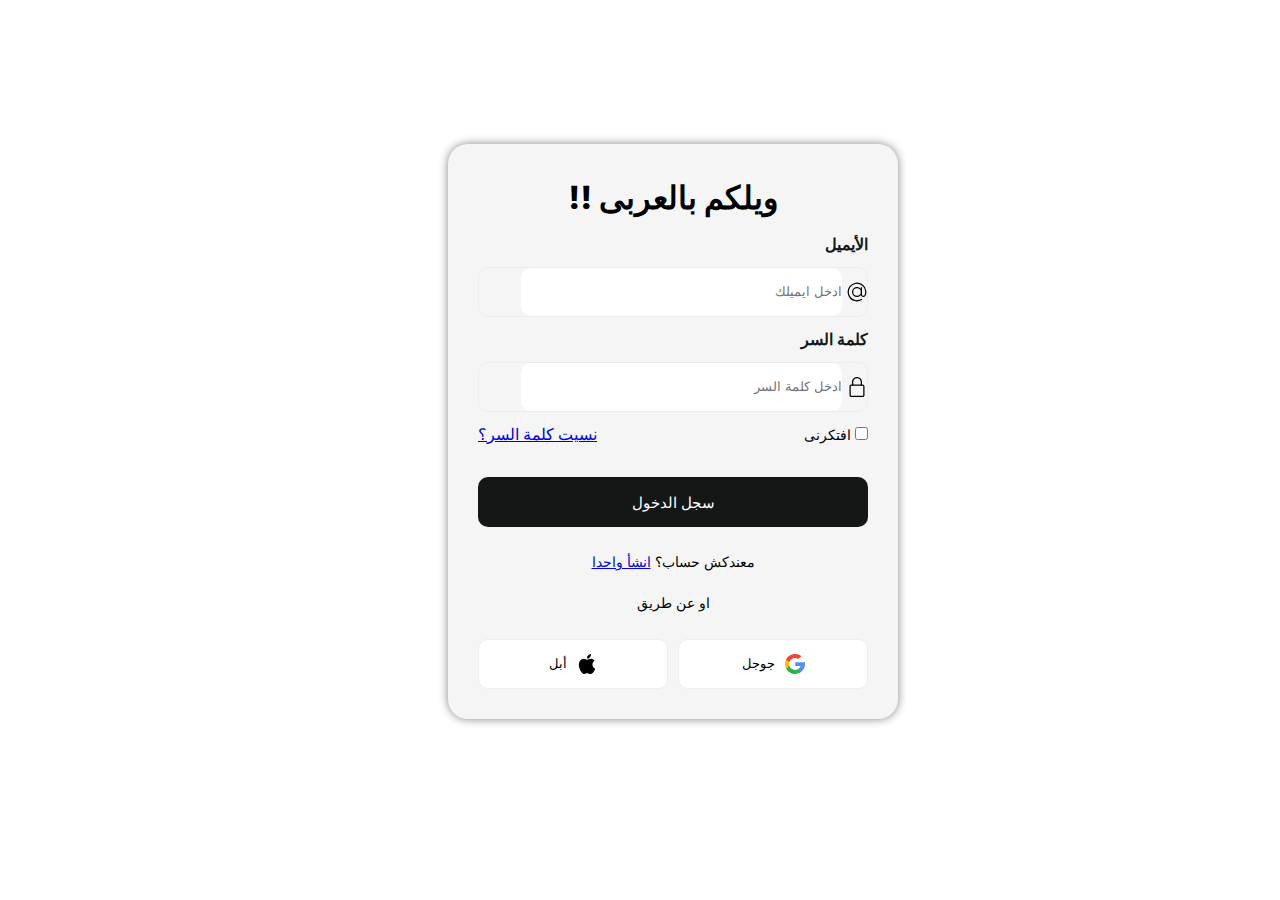
<file: html/Login-ar.html>
<!DOCTYPE html>
<html lang="en">
<head>
    <meta charset="UTF-8">
    <meta name="viewport" content="width=device-width, initial-scale=1.0">
    <link rel="stylesheet" href="https://cdnjs.cloudflare.com/ajax/libs/font-awesome/6.4.2/css/all.min.css" integrity="sha512-z3gLpd7yknf1YoNbCzqRKc4qyor8gaKU1qmn+CShxbuBusANI9QpRohGBreCFkKxLhei6S9CQXFEbbKuqLg0DA==" crossorigin="anonymous" referrerpolicy="no-referrer" />
    <link rel="stylesheet" href="/css/login-ar.css">
<!-- icon -->
<link rel="icon" href="/images/logo.png">
    <title>E-Order|Login</title>
</head>
<body>
  <a href="/html/Home-ar.html"><i class="fa-solid fa-arrow-left left" style="color: #000000;"></i></a>
    <form class="form">
        <h1>ويلكم بالعربى !!</h1>
        <div class="flex-column">
          <label for="email">الأيميل </label></div>
          <div class="inputForm">
            <svg height="20" viewBox="0 0 32 32" width="20" xmlns="http://www.w3.org/2000/svg"><g id="Layer_3" data-name="Layer 3"><path d="m30.853 13.87a15 15 0 0 0 -29.729 4.082 15.1 15.1 0 0 0 12.876 12.918 15.6 15.6 0 0 0 2.016.13 14.85 14.85 0 0 0 7.715-2.145 1 1 0 1 0 -1.031-1.711 13.007 13.007 0 1 1 5.458-6.529 2.149 2.149 0 0 1 -4.158-.759v-10.856a1 1 0 0 0 -2 0v1.726a8 8 0 1 0 .2 10.325 4.135 4.135 0 0 0 7.83.274 15.2 15.2 0 0 0 .823-7.455zm-14.853 8.13a6 6 0 1 1 6-6 6.006 6.006 0 0 1 -6 6z"></path></g></svg>
            <input type="email" class="input" placeholder="ادخل ايميلك">
          </div>
        
        <div class="flex-column">
          <label for="password">كلمة السر </label></div>
          <div class="inputForm">
            <svg height="20" viewBox="-64 0 512 512" width="20" xmlns="http://www.w3.org/2000/svg"><path d="m336 512h-288c-26.453125 0-48-21.523438-48-48v-224c0-26.476562 21.546875-48 48-48h288c26.453125 0 48 21.523438 48 48v224c0 26.476562-21.546875 48-48 48zm-288-288c-8.8125 0-16 7.167969-16 16v224c0 8.832031 7.1875 16 16 16h288c8.8125 0 16-7.167969 16-16v-224c0-8.832031-7.1875-16-16-16zm0 0"></path><path d="m304 224c-8.832031 0-16-7.167969-16-16v-80c0-52.929688-43.070312-96-96-96s-96 43.070312-96 96v80c0 8.832031-7.167969 16-16 16s-16-7.167969-16-16v-80c0-70.59375 57.40625-128 128-128s128 57.40625 128 128v80c0 8.832031-7.167969 16-16 16zm0 0"></path></svg>        
            <input type="password" class="input" id="input2" placeholder="ادخل كلمة السر">
         <i class="fa-regular fa-eye-slash"></i>
          </div>
        
        <div class="flex-row">
          <div>
          <input type="checkbox">
          <label>افتكرنى </label>
          </div>
         <a href="#">نسيت كلمة السر؟</a>
        </div>
        <div class="button-submit">
          <a href="/html/Home-ar.html">سجل الدخول</a>
        </div>
        <p class="p">معندكش حساب؟ <a class="create" href="/html/Sign-Up-ar.html">انشأ واحدا</a>
    
        </p><p class="p line">او عن طريق</p>
    
        <div class="flex-row">
          <button class="btn google">
            <svg version="1.1" width="20" id="Layer_1" xmlns="http://www.w3.org/2000/svg" xmlns:xlink="http://www.w3.org/1999/xlink" x="0px" y="0px" viewBox="0 0 512 512" style="enable-background:new 0 0 512 512;" xml:space="preserve">
    <path style="fill:#FBBB00;" d="M113.47,309.408L95.648,375.94l-65.139,1.378C11.042,341.211,0,299.9,0,256
        c0-42.451,10.324-82.483,28.624-117.732h0.014l57.992,10.632l25.404,57.644c-5.317,15.501-8.215,32.141-8.215,49.456
        C103.821,274.792,107.225,292.797,113.47,309.408z"></path>
    <path style="fill:#518EF8;" d="M507.527,208.176C510.467,223.662,512,239.655,512,256c0,18.328-1.927,36.206-5.598,53.451
        c-12.462,58.683-45.025,109.925-90.134,146.187l-0.014-0.014l-73.044-3.727l-10.338-64.535
        c29.932-17.554,53.324-45.025,65.646-77.911h-136.89V208.176h138.887L507.527,208.176L507.527,208.176z"></path>
    <path style="fill:#28B446;" d="M416.253,455.624l0.014,0.014C372.396,490.901,316.666,512,256,512
        c-97.491,0-182.252-54.491-225.491-134.681l82.961-67.91c21.619,57.698,77.278,98.771,142.53,98.771
        c28.047,0,54.323-7.582,76.87-20.818L416.253,455.624z"></path>
    <path style="fill:#F14336;" d="M419.404,58.936l-82.933,67.896c-23.335-14.586-50.919-23.012-80.471-23.012
        c-66.729,0-123.429,42.957-143.965,102.724l-83.397-68.276h-0.014C71.23,56.123,157.06,0,256,0
        C318.115,0,375.068,22.126,419.404,58.936z"></path>
    
    </svg>
       
            جوجل 
            
          </button><button class="btn apple">
    <svg version="1.1" height="20" width="20" id="Capa_1" xmlns="http://www.w3.org/2000/svg" xmlns:xlink="http://www.w3.org/1999/xlink" x="0px" y="0px" viewBox="0 0 22.773 22.773" style="enable-background:new 0 0 22.773 22.773;" xml:space="preserve"> <g> <g> <path d="M15.769,0c0.053,0,0.106,0,0.162,0c0.13,1.606-0.483,2.806-1.228,3.675c-0.731,0.863-1.732,1.7-3.351,1.573 c-0.108-1.583,0.506-2.694,1.25-3.561C13.292,0.879,14.557,0.16,15.769,0z"></path> <path d="M20.67,16.716c0,0.016,0,0.03,0,0.045c-0.455,1.378-1.104,2.559-1.896,3.655c-0.723,0.995-1.609,2.334-3.191,2.334 c-1.367,0-2.275-0.879-3.676-0.903c-1.482-0.024-2.297,0.735-3.652,0.926c-0.155,0-0.31,0-0.462,0 c-0.995-0.144-1.798-0.932-2.383-1.642c-1.725-2.098-3.058-4.808-3.306-8.276c0-0.34,0-0.679,0-1.019 c0.105-2.482,1.311-4.5,2.914-5.478c0.846-0.52,2.009-0.963,3.304-0.765c0.555,0.086,1.122,0.276,1.619,0.464 c0.471,0.181,1.06,0.502,1.618,0.485c0.378-0.011,0.754-0.208,1.135-0.347c1.116-0.403,2.21-0.865,3.652-0.648 c1.733,0.262,2.963,1.032,3.723,2.22c-1.466,0.933-2.625,2.339-2.427,4.74C17.818,14.688,19.086,15.964,20.67,16.716z"></path> </g></g></svg>
    
            أبل 
            
    </button></div></form>
    <!-- js file -->
    <script src="/js/login.js"></script>
</body>
</html>
</file>
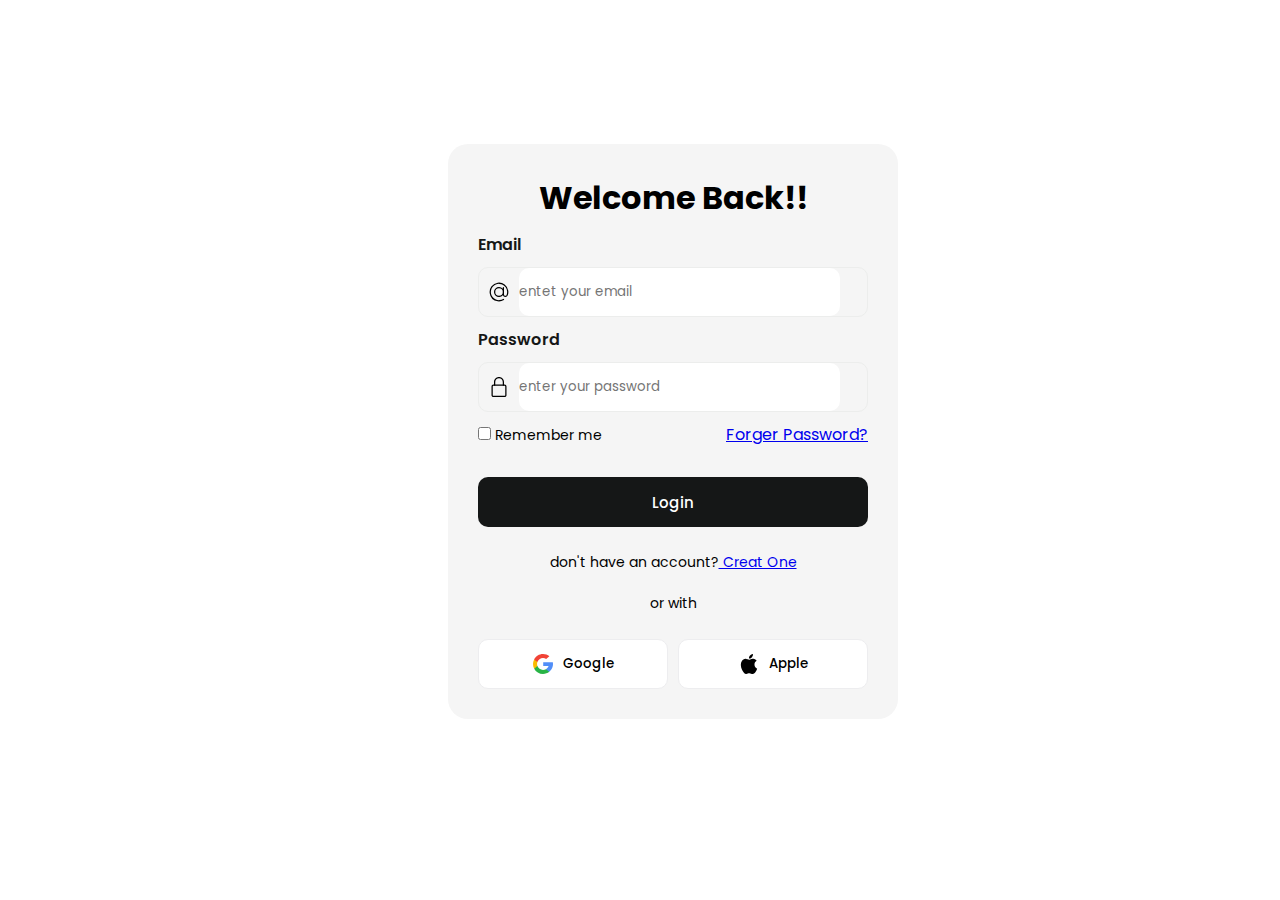
<file: html/Login-en.html>
<!DOCTYPE html>
<html lang="en">
<head>
    <meta charset="UTF-8">
    <meta name="viewport" content="width=device-width, initial-scale=1.0">
    <link rel="stylesheet" href="https://cdnjs.cloudflare.com/ajax/libs/font-awesome/6.4.2/css/all.min.css" integrity="sha512-z3gLpd7yknf1YoNbCzqRKc4qyor8gaKU1qmn+CShxbuBusANI9QpRohGBreCFkKxLhei6S9CQXFEbbKuqLg0DA==" crossorigin="anonymous" referrerpolicy="no-referrer" />
    <link rel="stylesheet" href="/css/login-en.css">
<!-- icon -->
<link rel="icon" href="/images/logo.png">
    <title>E-Order|Login</title>
</head>
<body>
  <a href="/index.html"><i class="fa-solid fa-arrow-left left" style="color: #000000;"></i></a> 
        <!-- loader -->
        <div id="preloader"></div>
    <form class="form">
        <h1>Welcome Back!!</h1>
        <div class="flex-column">
          <label for="email">Email</label></div>
          <div class="inputForm">
            <svg height="20" viewBox="0 0 32 32" width="20" xmlns="http://www.w3.org/2000/svg"><g id="Layer_3" data-name="Layer 3"><path d="m30.853 13.87a15 15 0 0 0 -29.729 4.082 15.1 15.1 0 0 0 12.876 12.918 15.6 15.6 0 0 0 2.016.13 14.85 14.85 0 0 0 7.715-2.145 1 1 0 1 0 -1.031-1.711 13.007 13.007 0 1 1 5.458-6.529 2.149 2.149 0 0 1 -4.158-.759v-10.856a1 1 0 0 0 -2 0v1.726a8 8 0 1 0 .2 10.325 4.135 4.135 0 0 0 7.83.274 15.2 15.2 0 0 0 .823-7.455zm-14.853 8.13a6 6 0 1 1 6-6 6.006 6.006 0 0 1 -6 6z"></path></g></svg>
            <input type="text" class="input" placeholder="entet your email">
          </div>
        
        <div class="flex-column">
          <label for="password">Password</label></div>
          <div class="inputForm">
            <svg height="20" viewBox="-64 0 512 512" width="20" xmlns="http://www.w3.org/2000/svg"><path d="m336 512h-288c-26.453125 0-48-21.523438-48-48v-224c0-26.476562 21.546875-48 48-48h288c26.453125 0 48 21.523438 48 48v224c0 26.476562-21.546875 48-48 48zm-288-288c-8.8125 0-16 7.167969-16 16v224c0 8.832031 7.1875 16 16 16h288c8.8125 0 16-7.167969 16-16v-224c0-8.832031-7.1875-16-16-16zm0 0"></path><path d="m304 224c-8.832031 0-16-7.167969-16-16v-80c0-52.929688-43.070312-96-96-96s-96 43.070312-96 96v80c0 8.832031-7.167969 16-16 16s-16-7.167969-16-16v-80c0-70.59375 57.40625-128 128-128s128 57.40625 128 128v80c0 8.832031-7.167969 16-16 16zm0 0"></path></svg>        
            <input type="password" class="input" id="input2" placeholder="enter your password">
         <i class="fa-regular fa-eye-slash"></i>
          </div>
        
        <div class="flex-row">
          <div>
          <input type="checkbox">
          <label>Remember me</label>
          </div>
         <a href="#">Forger Password?</a>
        </div>
        <div class="button-submit">
          <a href="/index.html">Login</a>
        </div>
        <p class="p">don't have an account?<a class="create" href="/html/Sign-Up-en.html"> Creat One</a>    
        </p><p class="p line">or with</p>
    
        <div class="flex-row">
          <button class="btn google">
            <svg version="1.1" width="20" id="Layer_1" xmlns="http://www.w3.org/2000/svg" xmlns:xlink="http://www.w3.org/1999/xlink" x="0px" y="0px" viewBox="0 0 512 512" style="enable-background:new 0 0 512 512;" xml:space="preserve">
    <path style="fill:#FBBB00;" d="M113.47,309.408L95.648,375.94l-65.139,1.378C11.042,341.211,0,299.9,0,256
        c0-42.451,10.324-82.483,28.624-117.732h0.014l57.992,10.632l25.404,57.644c-5.317,15.501-8.215,32.141-8.215,49.456
        C103.821,274.792,107.225,292.797,113.47,309.408z"></path>
    <path style="fill:#518EF8;" d="M507.527,208.176C510.467,223.662,512,239.655,512,256c0,18.328-1.927,36.206-5.598,53.451
        c-12.462,58.683-45.025,109.925-90.134,146.187l-0.014-0.014l-73.044-3.727l-10.338-64.535
        c29.932-17.554,53.324-45.025,65.646-77.911h-136.89V208.176h138.887L507.527,208.176L507.527,208.176z"></path>
    <path style="fill:#28B446;" d="M416.253,455.624l0.014,0.014C372.396,490.901,316.666,512,256,512
        c-97.491,0-182.252-54.491-225.491-134.681l82.961-67.91c21.619,57.698,77.278,98.771,142.53,98.771
        c28.047,0,54.323-7.582,76.87-20.818L416.253,455.624z"></path>
    <path style="fill:#F14336;" d="M419.404,58.936l-82.933,67.896c-23.335-14.586-50.919-23.012-80.471-23.012
        c-66.729,0-123.429,42.957-143.965,102.724l-83.397-68.276h-0.014C71.23,56.123,157.06,0,256,0
        C318.115,0,375.068,22.126,419.404,58.936z"></path>
    
    </svg>
       
            Google 
            
          </button><button class="btn apple">
    <svg version="1.1" height="20" width="20" id="Capa_1" xmlns="http://www.w3.org/2000/svg" xmlns:xlink="http://www.w3.org/1999/xlink" x="0px" y="0px" viewBox="0 0 22.773 22.773" style="enable-background:new 0 0 22.773 22.773;" xml:space="preserve"> <g> <g> <path d="M15.769,0c0.053,0,0.106,0,0.162,0c0.13,1.606-0.483,2.806-1.228,3.675c-0.731,0.863-1.732,1.7-3.351,1.573 c-0.108-1.583,0.506-2.694,1.25-3.561C13.292,0.879,14.557,0.16,15.769,0z"></path> <path d="M20.67,16.716c0,0.016,0,0.03,0,0.045c-0.455,1.378-1.104,2.559-1.896,3.655c-0.723,0.995-1.609,2.334-3.191,2.334 c-1.367,0-2.275-0.879-3.676-0.903c-1.482-0.024-2.297,0.735-3.652,0.926c-0.155,0-0.31,0-0.462,0 c-0.995-0.144-1.798-0.932-2.383-1.642c-1.725-2.098-3.058-4.808-3.306-8.276c0-0.34,0-0.679,0-1.019 c0.105-2.482,1.311-4.5,2.914-5.478c0.846-0.52,2.009-0.963,3.304-0.765c0.555,0.086,1.122,0.276,1.619,0.464 c0.471,0.181,1.06,0.502,1.618,0.485c0.378-0.011,0.754-0.208,1.135-0.347c1.116-0.403,2.21-0.865,3.652-0.648 c1.733,0.262,2.963,1.032,3.723,2.22c-1.466,0.933-2.625,2.339-2.427,4.74C17.818,14.688,19.086,15.964,20.67,16.716z"></path> </g></g></svg>
    
            Apple 
            
    </button></div></form>
    <!-- js file -->
    <script src="/js/login.js"></script>
</body>
</html>
</file>
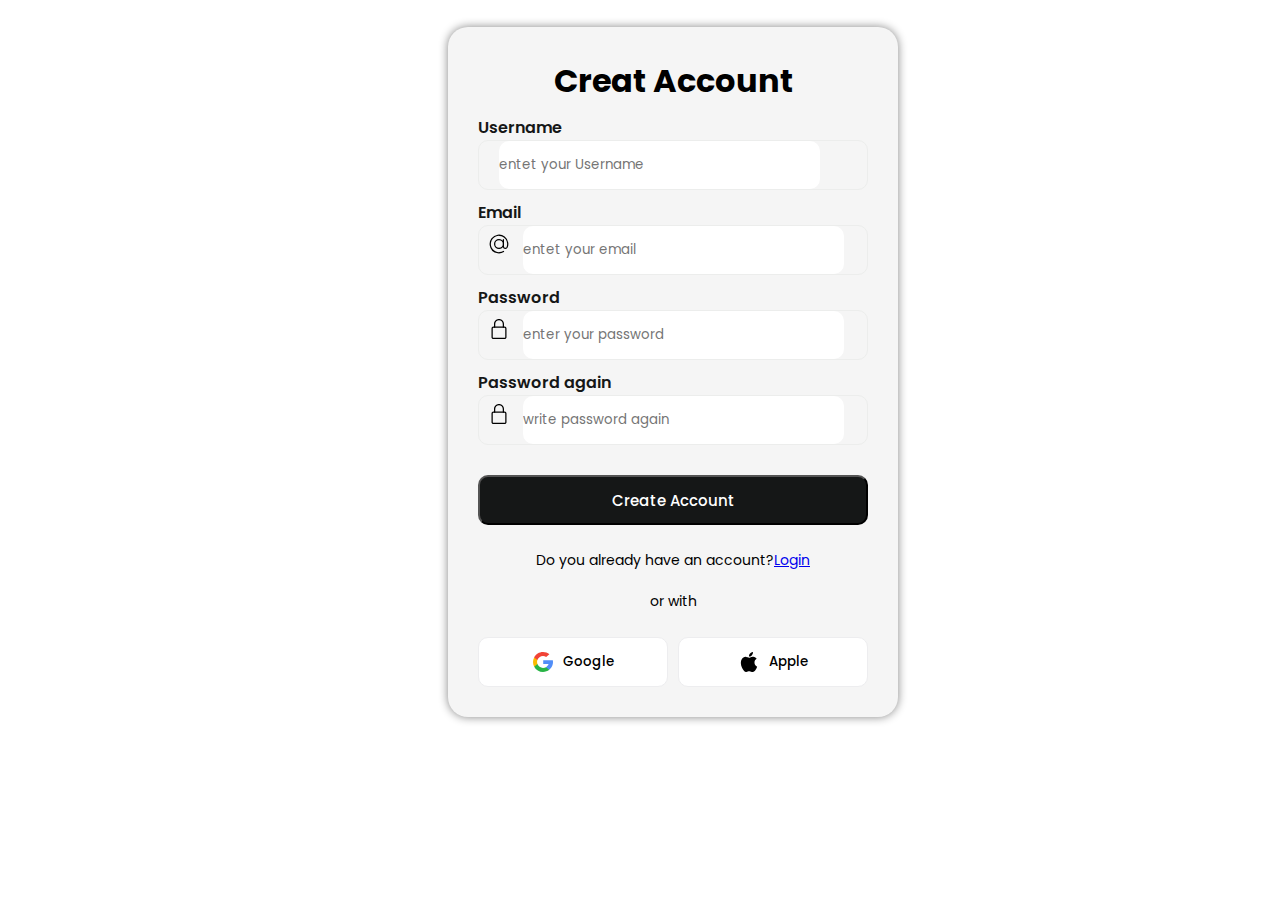
<file: html/Sign-Up-en.html>
<!DOCTYPE html>
<html lang="en">
<head>
    <meta charset="UTF-8">
    <meta name="viewport" content="width=device-width, initial-scale=1.0">
    <link rel="stylesheet" href="https://cdnjs.cloudflare.com/ajax/libs/font-awesome/6.4.2/css/all.min.css" integrity="sha512-z3gLpd7yknf1YoNbCzqRKc4qyor8gaKU1qmn+CShxbuBusANI9QpRohGBreCFkKxLhei6S9CQXFEbbKuqLg0DA==" crossorigin="anonymous" referrerpolicy="no-referrer" />
    <link rel="stylesheet" href="/css/Sign-Up-en.css">
<!-- icon -->
<link rel="icon" href="/images/logo.png">
    <title>E-Order|Sign Up</title>
</head>
<body>
  <a href="/html/Login-en.html"><i class="fa-solid fa-arrow-left left" style="color: #000000;"></i></a>
     <form id="form" class="form">
            <h1>Creat Account</h1>
            <div class="input-control">
            <div class="flex-column">
              <label for="username">Username</label>
              <div class="inputForm">
                <i class="fa-solid fa-user fa-lg" style="color: #000000;"></i>
                <input id="username" name="username" type="text" class="input" placeholder="entet your Username">
                <div class="error"></div>
              </div>
            </div>
            </div>
            <div class="input-control">
            <div class="flex-column">
              <label for="email">Email</label>
              <div class="inputForm">
                <svg height="20" viewBox="0 0 32 32" width="20" xmlns="http://www.w3.org/2000/svg"><g id="Layer_3" data-name="Layer 3"><path d="m30.853 13.87a15 15 0 0 0 -29.729 4.082 15.1 15.1 0 0 0 12.876 12.918 15.6 15.6 0 0 0 2.016.13 14.85 14.85 0 0 0 7.715-2.145 1 1 0 1 0 -1.031-1.711 13.007 13.007 0 1 1 5.458-6.529 2.149 2.149 0 0 1 -4.158-.759v-10.856a1 1 0 0 0 -2 0v1.726a8 8 0 1 0 .2 10.325 4.135 4.135 0 0 0 7.83.274 15.2 15.2 0 0 0 .823-7.455zm-14.853 8.13a6 6 0 1 1 6-6 6.006 6.006 0 0 1 -6 6z"></path></g></svg>
                <input name="email" id="email" type="text" class="input" placeholder="entet your email">
                <div class="error">
    
                </div>
              </div>
            </div>
        </div>
        <div class="input-control">
            <div class="flex-column">
              <label for="password">Password</label>
              <div class="inputForm">
                <svg height="20" viewBox="-64 0 512 512" width="20" xmlns="http://www.w3.org/2000/svg"><path d="m336 512h-288c-26.453125 0-48-21.523438-48-48v-224c0-26.476562 21.546875-48 48-48h288c26.453125 0 48 21.523438 48 48v224c0 26.476562-21.546875 48-48 48zm-288-288c-8.8125 0-16 7.167969-16 16v224c0 8.832031 7.1875 16 16 16h288c8.8125 0 16-7.167969 16-16v-224c0-8.832031-7.1875-16-16-16zm0 0"></path><path d="m304 224c-8.832031 0-16-7.167969-16-16v-80c0-52.929688-43.070312-96-96-96s-96 43.070312-96 96v80c0 8.832031-7.167969 16-16 16s-16-7.167969-16-16v-80c0-70.59375 57.40625-128 128-128s128 57.40625 128 128v80c0 8.832031-7.167969 16-16 16zm0 0"></path></svg>        
                <input name="password" type="password" class="input" id="password" placeholder="enter your password">
                <div class="error"></div>
                </div>
              </div>
            </div>
            <div class="input-control">
              <div class="flex-column">
              <label>Password again</label>
              <div class="inputForm">
                <svg height="20" viewBox="-64 0 512 512" width="20" xmlns="http://www.w3.org/2000/svg"><path d="m336 512h-288c-26.453125 0-48-21.523438-48-48v-224c0-26.476562 21.546875-48 48-48h288c26.453125 0 48 21.523438 48 48v224c0 26.476562-21.546875 48-48 48zm-288-288c-8.8125 0-16 7.167969-16 16v224c0 8.832031 7.1875 16 16 16h288c8.8125 0 16-7.167969 16-16v-224c0-8.832031-7.1875-16-16-16zm0 0"></path><path d="m304 224c-8.832031 0-16-7.167969-16-16v-80c0-52.929688-43.070312-96-96-96s-96 43.070312-96 96v80c0 8.832031-7.167969 16-16 16s-16-7.167969-16-16v-80c0-70.59375 57.40625-128 128-128s128 57.40625 128 128v80c0 8.832031-7.167969 16-16 16zm0 0"></path></svg>        
                <input name="password2" type="password" class="input" id="password2" placeholder="write password again">
                <div class="error"></div>
            </div>
        </div>
      </div>
        <button type="submit" class="button-submit">Create Account</button>
        <p class="p">Do you already have an account?<a class="create" href="/html/Login-en.html">Login</a>    
            </p><p class="p line">or with</p>
        
            <div class="flex-row">
              <button class="btn google">
                <svg version="1.1" width="20" id="Layer_1" xmlns="http://www.w3.org/2000/svg" xmlns:xlink="http://www.w3.org/1999/xlink" x="0px" y="0px" viewBox="0 0 512 512" style="enable-background:new 0 0 512 512;" xml:space="preserve">
        <path style="fill:#FBBB00;" d="M113.47,309.408L95.648,375.94l-65.139,1.378C11.042,341.211,0,299.9,0,256
            c0-42.451,10.324-82.483,28.624-117.732h0.014l57.992,10.632l25.404,57.644c-5.317,15.501-8.215,32.141-8.215,49.456
            C103.821,274.792,107.225,292.797,113.47,309.408z"></path>
        <path style="fill:#518EF8;" d="M507.527,208.176C510.467,223.662,512,239.655,512,256c0,18.328-1.927,36.206-5.598,53.451
            c-12.462,58.683-45.025,109.925-90.134,146.187l-0.014-0.014l-73.044-3.727l-10.338-64.535
            c29.932-17.554,53.324-45.025,65.646-77.911h-136.89V208.176h138.887L507.527,208.176L507.527,208.176z"></path>
        <path style="fill:#28B446;" d="M416.253,455.624l0.014,0.014C372.396,490.901,316.666,512,256,512
            c-97.491,0-182.252-54.491-225.491-134.681l82.961-67.91c21.619,57.698,77.278,98.771,142.53,98.771
            c28.047,0,54.323-7.582,76.87-20.818L416.253,455.624z"></path>
        <path style="fill:#F14336;" d="M419.404,58.936l-82.933,67.896c-23.335-14.586-50.919-23.012-80.471-23.012
            c-66.729,0-123.429,42.957-143.965,102.724l-83.397-68.276h-0.014C71.23,56.123,157.06,0,256,0
            C318.115,0,375.068,22.126,419.404,58.936z"></path>
        
        </svg>
           
                Google 
                
              </button><button class="btn apple">
        <svg version="1.1" height="20" width="20" id="Capa_1" xmlns="http://www.w3.org/2000/svg" xmlns:xlink="http://www.w3.org/1999/xlink" x="0px" y="0px" viewBox="0 0 22.773 22.773" style="enable-background:new 0 0 22.773 22.773;" xml:space="preserve"> <g> <g> <path d="M15.769,0c0.053,0,0.106,0,0.162,0c0.13,1.606-0.483,2.806-1.228,3.675c-0.731,0.863-1.732,1.7-3.351,1.573 c-0.108-1.583,0.506-2.694,1.25-3.561C13.292,0.879,14.557,0.16,15.769,0z"></path> <path d="M20.67,16.716c0,0.016,0,0.03,0,0.045c-0.455,1.378-1.104,2.559-1.896,3.655c-0.723,0.995-1.609,2.334-3.191,2.334 c-1.367,0-2.275-0.879-3.676-0.903c-1.482-0.024-2.297,0.735-3.652,0.926c-0.155,0-0.31,0-0.462,0 c-0.995-0.144-1.798-0.932-2.383-1.642c-1.725-2.098-3.058-4.808-3.306-8.276c0-0.34,0-0.679,0-1.019 c0.105-2.482,1.311-4.5,2.914-5.478c0.846-0.52,2.009-0.963,3.304-0.765c0.555,0.086,1.122,0.276,1.619,0.464 c0.471,0.181,1.06,0.502,1.618,0.485c0.378-0.011,0.754-0.208,1.135-0.347c1.116-0.403,2.21-0.865,3.652-0.648 c1.733,0.262,2.963,1.032,3.723,2.22c-1.466,0.933-2.625,2.339-2.427,4.74C17.818,14.688,19.086,15.964,20.67,16.716z"></path> </g></g></svg>
        
                Apple 
                
        </button></div></form>
    </div>

    <script src="/js/Sgin-up-en.js"></script>
</body>
</html>
</file>
<file: css/login-ar.css>
@import url('https://fonts.googleapis.com/css2?family=Poppins:wght@300&display=swap');
 
 *{
    margin: 0;
    padding: 0;
    box-sizing: border-box;
    font-family: 'Poppins', sans-serif;
  direction: rtl;
  }
 body{
    width: 100%;
    height: 100vh;
    background-color: #fff;
    position: relative;
}
.form {
  box-shadow: 0 0 10px #0000007b;
    display: flex;
    flex-direction: column;
    gap: 10px;
    background-color: whitesmoke;
    padding: 30px;
    width: 450px;
    border-radius: 20px;
    position: absolute;
    top: 16%;
    left: 35%;
}
  form h1{
    display: flex;
    justify-content: center;
    align-items: center;
  }
  .form button {
    align-self: flex-end;
  }
  
  .flex-column > label {
    color: #151717;
    font-weight: 600;
  }
  
  .inputForm {
    border: 1.5px solid #ecedec;
    border-radius: 10px;
    height: 50px;
    display: flex;
    align-items: center;
    padding-left: 10px;
    transition: 0.2s ease-in-out;
  }
  
  .input {
    margin-left: 10px;
    border-radius: 10px;
    border: none;
    width: 85%;
    height: 100%;
  }
  input:placeholder-shown{
    margin-right: 5px;
  }
  .input:focus {
    outline: none;
  }
  
  .inputForm:focus-within {
    border: 1.5px solid #2d79f3;
  }
  
  .flex-row {
    display: flex;
    flex-direction: row;
    align-items: center;
    gap: 10px;
    justify-content: space-between;
  }
  
  .flex-row > div > label {
    font-size: 14px;
    color: black;
    font-weight: 400;
  }
  
  .span {
    font-size: 14px;
    margin-left: 5px;
    color: #2d79f3;
    font-weight: 500;
    cursor: pointer;
  }
  
  .button-submit {
    margin: 20px 0 10px 0;
    background-color: #151717;
    border: none;
    border-radius: 10px;
    height: 50px;
    width: 100%;
    cursor: pointer;
    display: flex;
    justify-content: center;
    align-items: center;
  }
 .button-submit a{
    color: white;
    font-size: 15px;
    font-weight: 500;
    text-decoration: none;
 }
  .button-submit:hover {
    background-color: #252727;
  }
  
  .p {
    text-align: center;
    color: black;
    font-size: 14px;
    margin: 5px 0;
  }
  
  .btn {
    margin-top: 10px;
    width: 100%;
    height: 50px;
    border-radius: 10px;
    display: flex;
    justify-content: center;
    align-items: center;
    font-weight: 500;
    gap: 10px;
    border: 1px solid #ededef;
    background-color: white;
    cursor: pointer;
    transition: 0.2s ease-in-out;
  }
  
  .btn:hover {
    border: 1px solid #2d79f3;
    ;
  }
  i{
    cursor: pointer;
  }
  .left{
    position: absolute;
      top: 20px;
      left: 20px;
      font-size: 30px;
  }
</file>
<file: css/login-en.css>
@import url('https://fonts.googleapis.com/css2?family=Poppins:wght@300&display=swap');
 
 *{
    margin: 0;
    padding: 0;
    box-sizing: border-box;
    font-family: 'Poppins', sans-serif;
 }
 body{
    width: 100%;
    height: 100vh;
    background-color: #fff;
    position: relative;
}
.form {
    display: flex;
    flex-direction: column;
    gap: 10px;
    background-color: whitesmoke;
    padding: 30px;
    width: 450px;
    border-radius: 20px;
    position: absolute;
    top: 16%;
    left: 35%;
}
  form h1{
    display: flex;
    justify-content: center;
    align-items: center;
  }
  .form button {
    align-self: flex-end;
  }
  
  .flex-column > label {
    color: #151717;
    font-weight: 600;
  }
  
  .inputForm {
    border: 1.5px solid #ecedec;
    border-radius: 10px;
    height: 50px;
    display: flex;
    align-items: center;
    padding-left: 10px;
    transition: 0.2s ease-in-out;
  }
  
  .input {
    margin-left: 10px;
    border-radius: 10px;
    border: none;
    width: 85%;
    height: 100%;
  }
  input:placeholder-shown{
    margin-right: 5px;
  }
  .input:focus {
    outline: none;
  }
  
  .inputForm:focus-within {
    border: 1.5px solid #2d79f3;
  }
  
  .flex-row {
    display: flex;
    flex-direction: row;
    align-items: center;
    gap: 10px;
    justify-content: space-between;
  }
  
  .flex-row > div > label {
    font-size: 14px;
    color: black;
    font-weight: 400;
  }
  
  .span {
    font-size: 14px;
    margin-left: 5px;
    color: #2d79f3;
    font-weight: 500;
    cursor: pointer;
  }
  
  .button-submit {
    margin: 20px 0 10px 0;
    background-color: #151717;
    border: none;
    border-radius: 10px;
    height: 50px;
    width: 100%;
    cursor: pointer;
    display: flex;
    justify-content: center;
    align-items: center;
  }
 .button-submit a{
    color: white;
    font-size: 15px;
    font-weight: 500;
    text-decoration: none;
 }
  .button-submit:hover {
    background-color: #252727;
  }
  
  .p {
    text-align: center;
    color: black;
    font-size: 14px;
    margin: 5px 0;
  }
  
  .btn {
    margin-top: 10px;
    width: 100%;
    height: 50px;
    border-radius: 10px;
    display: flex;
    justify-content: center;
    align-items: center;
    font-weight: 500;
    gap: 10px;
    border: 1px solid #ededef;
    background-color: white;
    cursor: pointer;
    transition: 0.2s ease-in-out;
  }
  
  .btn:hover {
    border: 1px solid #2d79f3;
    ;
  }
  i{
    cursor: pointer;
  }
  .left{
    position: absolute;
      top: 20px;
      left: 20px;
      font-size: 30px;
  }
</file>
<file: css/Sign-Up-en.css>
@import url('https://fonts.googleapis.com/css2?family=Poppins:wght@300&display=swap');
 
 *{
    margin: 0;
    padding: 0;
    box-sizing: border-box;
    font-family: 'Poppins', sans-serif;
 }
 body{
    width: 100%;
    height: 100vh;
    background-color: #fff;
    position: relative;
}
 .form {
  box-shadow: 0 0 10px #0000007b;
    display: flex;
    flex-direction: column;
    gap: 10px;
    background-color: whitesmoke;
    padding: 30px;
    width: 450px;
    border-radius: 20px;
    position: absolute;
    top: 3%;
    left: 35%;
}
  form h1{
    display: flex;
    justify-content: center;
    align-items: center;
  }
  .form button {
    align-self: flex-end;
  }
  
  .flex-column > label {
    color: #151717;
    font-weight: 600;
  }
  
  .inputForm {
    border: 1.5px solid #ecedec;
    border-radius: 10px;
    height: 50px;
    display: flex;
    align-items: center;
    padding-left: 10px;
    transition: 0.2s ease-in-out;
    display: block;
  }
  .input-control {
    display: flex;
    flex-direction: column;
  }
  .input {
    margin-left: 10px;
    border-radius: 10px;
    border: none;
    width: 85%;
    height: 100%;
  }
  input:placeholder-shown{
    margin-right: 5px;
  }
  .input:focus {
    outline: none;
  }
  
  .inputForm:focus-within {
    border: 1.5px solid #2d79f3;
  }
  
  .flex-row {
    display: flex;
    flex-direction: row;
    align-items: center;
    gap: 10px;
    justify-content: space-between;
  }
  
  .flex-row > div > label {
    font-size: 14px;
    color: black;
    font-weight: 400;
  }  
  .button-submit{
    margin: 20px 0 10px 0;
    background-color: #151717;
    border-radius: 10px;
    height: 50px;
    width: 100%;
    cursor: pointer;
    color: white;
    font-size: 15px;
    font-weight: 500;
    text-decoration: none;
    display: flex;
    justify-content: center;
    align-items: center;
  }
  .button-submit:hover {
    background-color: #252727;
  }
  
  .p {
    text-align: center;
    color: black;
    font-size: 14px;
    margin: 5px 0;
  }
  
  .btn {
    margin-top: 10px;
    width: 100%;
    height: 50px;
    border-radius: 10px;
    display: flex;
    justify-content: center;
    align-items: center;
    font-weight: 500;
    gap: 10px;
    border: 1px solid #ededef;
    background-color: white;
    cursor: pointer;
    transition: 0.2s ease-in-out;
  }
  
  .btn:hover {
    border: 1px solid #2d79f3;
    ;
  }
  i{
    cursor: pointer;
  }
.left{
  position: absolute;
    top: 20px;
    left: 20px;
    font-size: 30px;
}
.inputForm .error {
  color: #ff3860;
  font-size: 12px;
}
</file>
